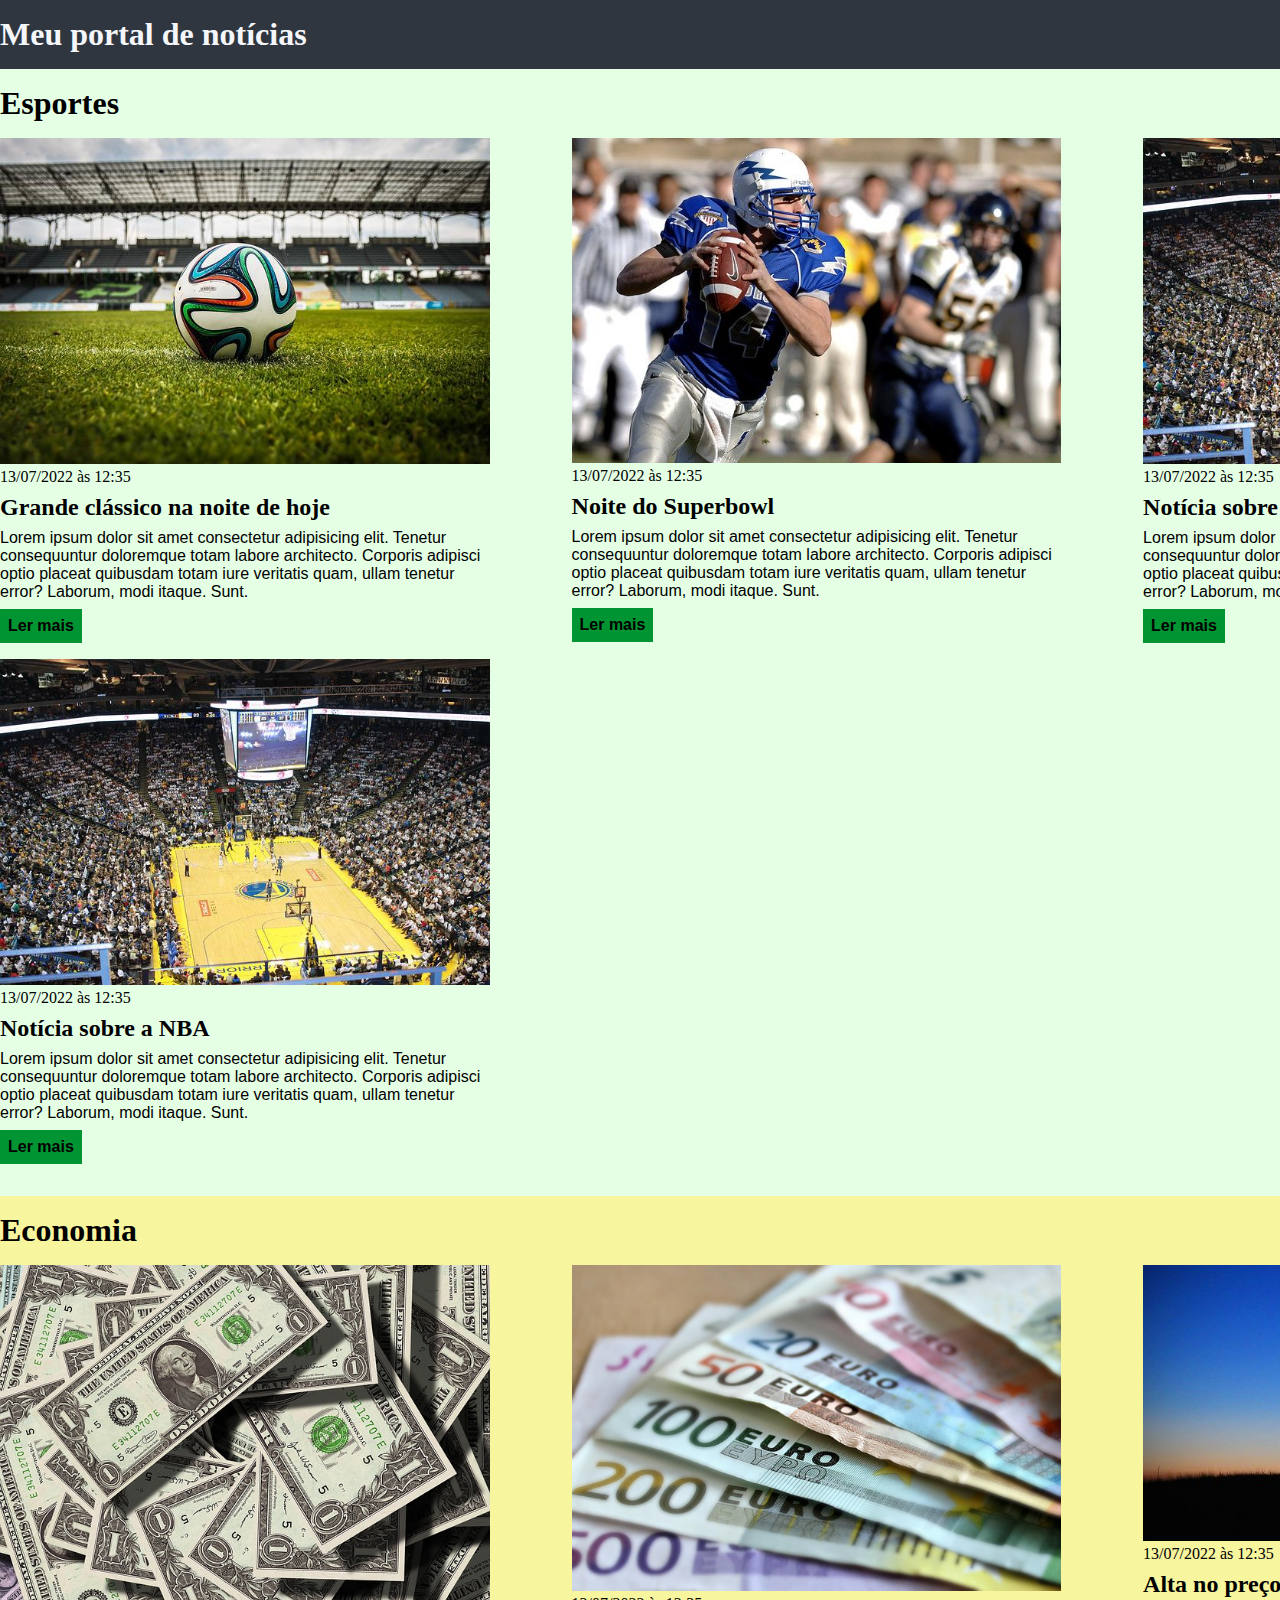
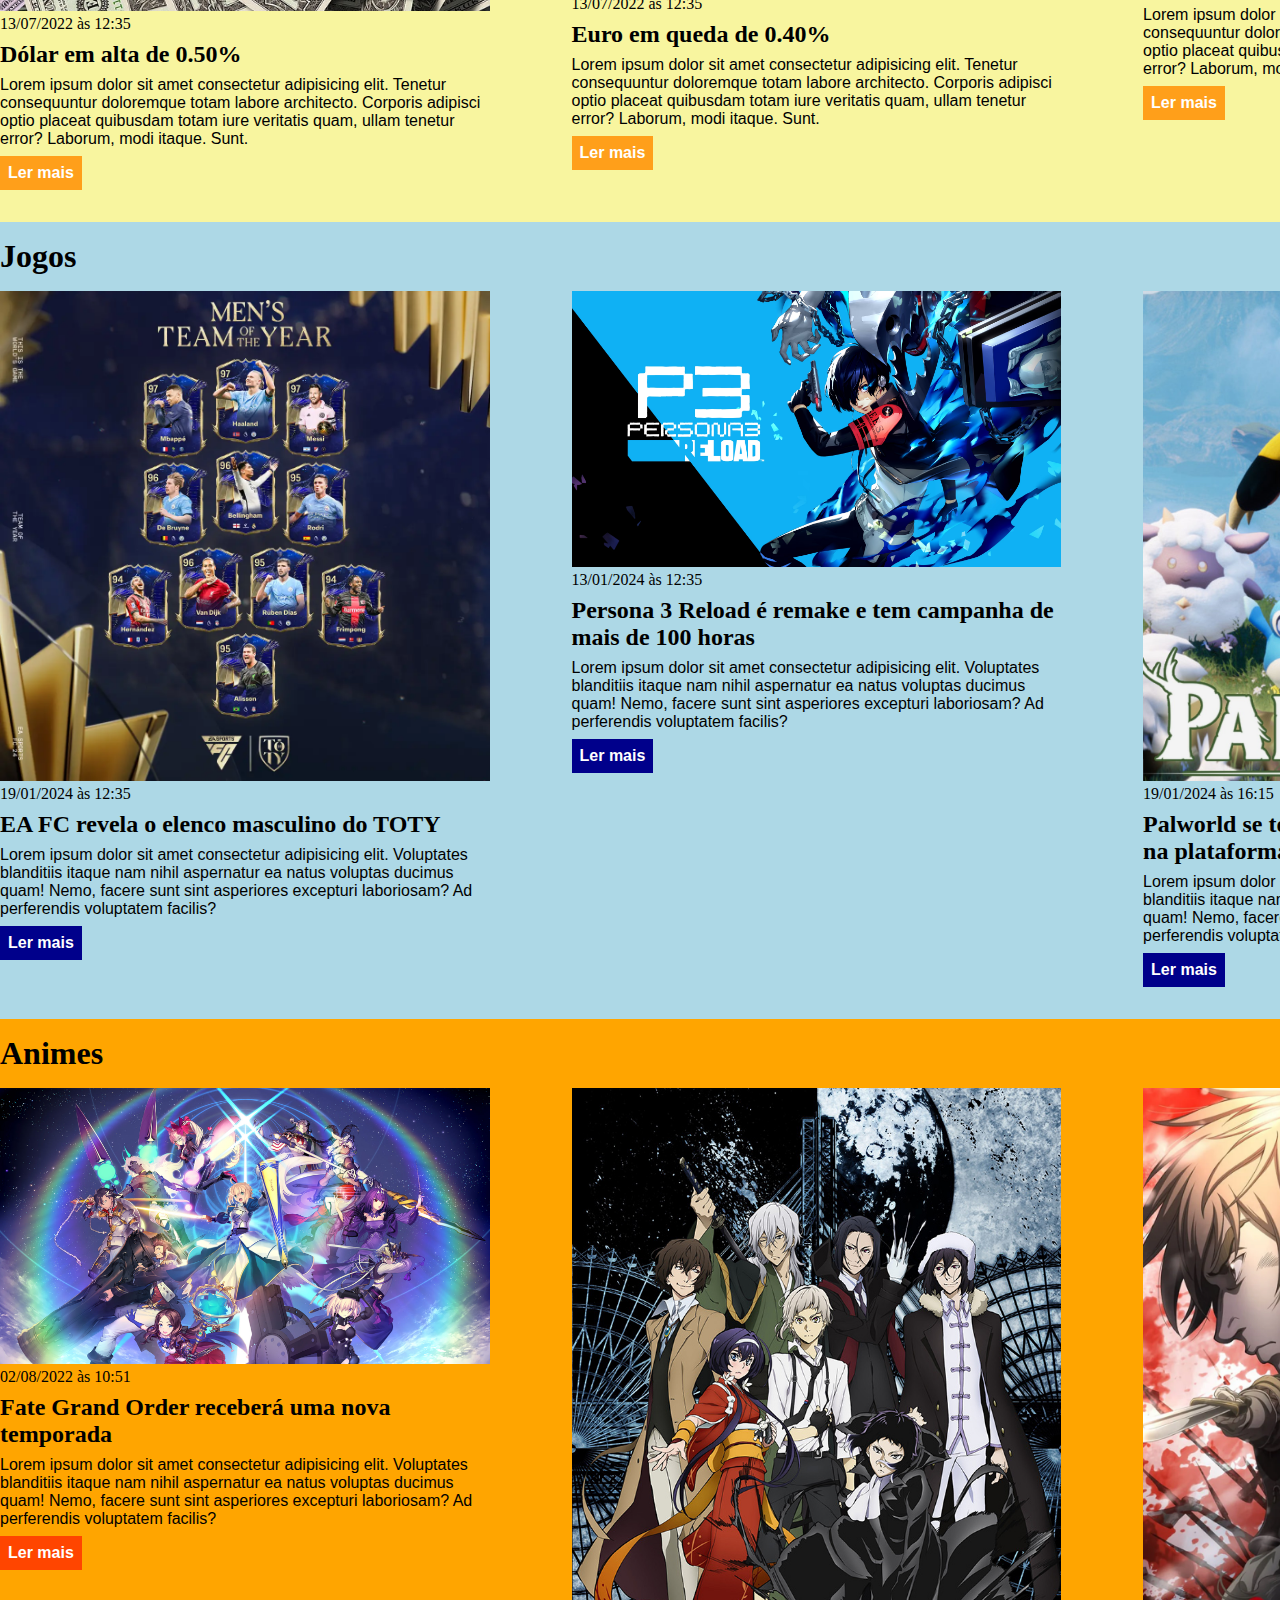
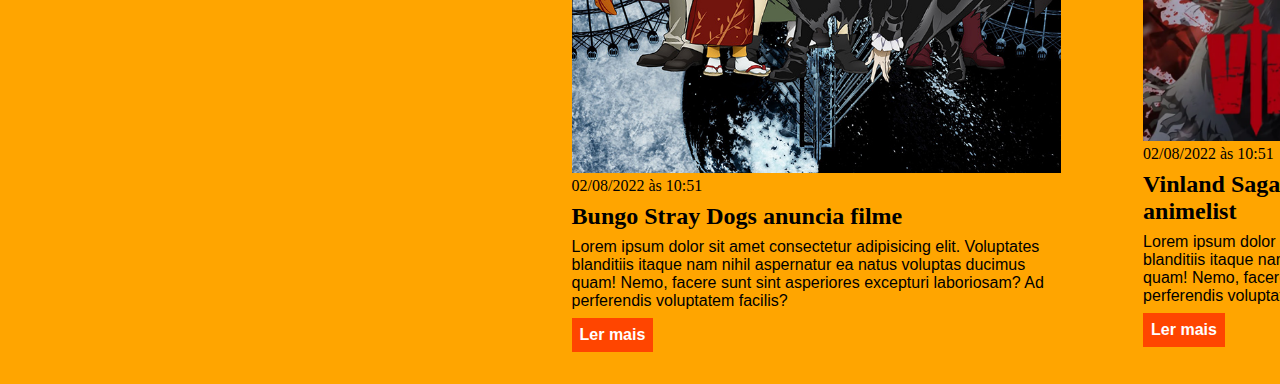
<file: index.html>
<!DOCTYPE html>
<html lang="pt-BR">
<head>
    <meta charset="UTF-8">
    <meta http-equiv="X-UA-Compatible" content="IE=edge">
    <meta name="viewport" content="width=device-width, initial-scale=1.0">
    <title>Meu portal de notícias</title>
    <link rel="stylesheet" href="./main.css" />
</head>
<body>
    <header>
        <div class="container">
            <h1>Meu portal de notícias</h1>
            <nav>
            <ul>
                <li>
                    <a href="#sports" title="Ir para a seção de esportes">Esportes</a>
                </li>
                <li>
                    <a href="#economy" title="Ir para a seção de notícias">Economia</a>
                </li>
                <li>
                    <a href="#games" title="Ir para a seção de jogos">Jogos</a>
                </li>
                <li>
                    <a href="#anime" title="Ir para a seção de animes">Animes</a>
                </li>
            </ul>
        </nav>
        </div>
    </header>
    <section id="sports">
        <div class="container">
                <h2>Esportes</h2>
            <div class="articles">
                <article>
                    <img src="./imagens/futebol.jpg" alt="Bola de futebol no gramado" />
                    <header>
                        <time class="creation-date">13/07/2022 às 12:35</time>
                    </header>
                    <h3>Grande clássico na noite de hoje</h3>
                    <p>
                        Lorem ipsum dolor sit amet consectetur adipisicing elit. Tenetur consequuntur doloremque totam labore architecto. 
                        Corporis adipisci optio placeat quibusdam totam iure veritatis quam, ullam tenetur error? Laborum, modi itaque. Sunt.
                    </p>
                    <a href="#" title="Leia a notícia completa">Ler mais</a>
                </article>
                <article>
                    <img src="./imagens/futebol-americano.jpg" alt="Jogador de futebol americano correndo com a bola na mão" />
                    <header>
                        <time>13/07/2022 às 12:35</time>
                    </header>
                    <h3>Noite do Superbowl</h3>
                    <p>
                        Lorem ipsum dolor sit amet consectetur adipisicing elit. Tenetur consequuntur doloremque totam labore architecto. 
                        Corporis adipisci optio placeat quibusdam totam iure veritatis quam, ullam tenetur error? Laborum, modi itaque. Sunt.
                    </p>
                    <a href="#" title="Leia a notícia completa">Ler mais</a>
                </article>
                <article>
                    <img src="./imagens/basquete.jpg" title="Vista aérea de uma quadra de basquete" />
                    <header>
                        <time>13/07/2022 às 12:35</time>
                    </header>
                    <h3>Notícia sobre a NBA</h3>
                    <p>
                        Lorem ipsum dolor sit amet consectetur adipisicing elit. Tenetur consequuntur doloremque totam labore architecto. 
                        Corporis adipisci optio placeat quibusdam totam iure veritatis quam, ullam tenetur error? Laborum, modi itaque. Sunt.
                    </p>
                    <a href="#" title="Leia a notícia completa">Ler mais</a>
                </article>
                <article>
                    <img src="./imagens/basquete.jpg" title="Vista aérea de uma quadra de basquete" />
                    <header>
                        <time>13/07/2022 às 12:35</time>
                    </header>
                    <h3>Notícia sobre a NBA</h3>
                    <p>
                        Lorem ipsum dolor sit amet consectetur adipisicing elit. Tenetur consequuntur doloremque totam labore architecto. 
                        Corporis adipisci optio placeat quibusdam totam iure veritatis quam, ullam tenetur error? Laborum, modi itaque. Sunt.
                    </p>
                    <a href="#" title="Leia a notícia completa">Ler mais</a>
                </article>
            </div>
        </div>
    </section>
    <section id="economy">
        <div class="container">
            <h2>Economia</h2>
            <div class="articles">
                <article>
                    <img src="./imagens/dolares.jpg" alt="Muitos dólares" />
                    <header>
                        <time>13/07/2022 às 12:35</time>
                    </header>
                    <h3>Dólar em alta de 0.50%</h3>
                    <p>
                        Lorem ipsum dolor sit amet consectetur adipisicing elit. Tenetur consequuntur doloremque totam labore architecto. 
                        Corporis adipisci optio placeat quibusdam totam iure veritatis quam, ullam tenetur error? Laborum, modi itaque. Sunt.
                    </p>
                    <a href="#" title="Leia a notícia completa">Ler mais</a>
                </article>
                <article>
                    <img src="./imagens/euro.jpg" alt="Várias notas de euro" />
                    <header>
                        <time>13/07/2022 às 12:35</time>
                    </header>
                    <h3>Euro em queda de 0.40%</h3>
                    <p>
                        Lorem ipsum dolor sit amet consectetur adipisicing elit. Tenetur consequuntur doloremque totam labore architecto. 
                        Corporis adipisci optio placeat quibusdam totam iure veritatis quam, ullam tenetur error? Laborum, modi itaque. Sunt.
                    </p>
                    <a href="#" title="Leia a notícia completa">Ler mais</a>
                </article>
                <article>
                    <img src="./imagens/petroleo.jpg" alt="Extração de petróleo" />
                    <header>
                        <time>13/07/2022 às 12:35</time>
                    </header>
                    <h3>Alta no preço do barril do petróleo</h3>
                    <p>
                        Lorem ipsum dolor sit amet consectetur adipisicing elit. Tenetur consequuntur doloremque totam labore architecto. 
                        Corporis adipisci optio placeat quibusdam totam iure veritatis quam, ullam tenetur error? Laborum, modi itaque. Sunt.
                    </p>
                    <a href="#" title="Leia a notícia completa">Ler mais</a>
                </article>
            </div>
        </div>
    </section>
    <section id="games">
        <div class="container">
            <h2>Jogos</h2>
            <div class="articles">
                <article>
                <img src="./imagens/TOTY EA FC.webp" alt="Jogadores do time do ano" />
                <header>
                    <time>19/01/2024 às 12:35</time>
                </header>
                <h3>EA FC revela o elenco masculino do TOTY</h3>
                <p>
                    Lorem ipsum dolor sit amet consectetur adipisicing elit. Voluptates blanditiis itaque nam nihil aspernatur ea natus voluptas ducimus quam! Nemo, 
                    facere sunt sint asperiores excepturi laboriosam? Ad perferendis voluptatem facilis?
                </p>
                <a href="#" title="Leia a notícia completa">Ler mais</a>
                </article>
                <article>
                    <img src="./imagens/PERSONA 3 RELOAD.avif" alt="Capa do jogo Persona 3 Reload" />
                    <header>
                        <time>13/01/2024 às 12:35</time>
                    </header>
                    <h3>Persona 3 Reload é remake e tem campanha de mais de 100 horas</h3>
                    <p>
                        Lorem ipsum dolor sit amet consectetur adipisicing elit. Voluptates blanditiis itaque nam nihil aspernatur ea natus voluptas ducimus quam! Nemo, 
                        facere sunt sint asperiores excepturi laboriosam? Ad perferendis voluptatem facilis?
                    </p>
                    <a href="#" title="Leia a notícia completa">Ler mais</a>
                </article>
                <article>
                    <img src="./imagens/PALWORLD.jpg" alt="Capa do jogo PALWORLD" />
                    <header>
                        <time>19/01/2024 às 16:15</time>
                    </header>
                    <h3>Palworld se torna o segundo game mais jogado na plataforma da Steam</h3>
                    <p>
                        Lorem ipsum dolor sit amet consectetur adipisicing elit. Voluptates blanditiis itaque nam nihil aspernatur ea natus voluptas ducimus quam! Nemo, 
                        facere sunt sint asperiores excepturi laboriosam? Ad perferendis voluptatem facilis?
                    </p>
                    <a href="#" title="Leia a notícia completa">Ler mais</a>
                </article>
            </div>
        </div>
    </section>
    <section id="anime">
        <div class="container">
            <h2>Animes</h2>
            <div class="articles">
                <article>
                <img src="./imagens/FATE GRAND ORDER.jpg" alt="Personagens do anime Fate Grand Order" />
                <header>
                    <time>02/08/2022 às 10:51</time>
                </header>
                <h3>Fate Grand Order receberá uma nova temporada</h3>
                <p>
                    Lorem ipsum dolor sit amet consectetur adipisicing elit. Voluptates blanditiis itaque nam nihil aspernatur ea natus voluptas ducimus quam! Nemo, 
                    facere sunt sint asperiores excepturi laboriosam? Ad perferendis voluptatem facilis?
                </p>
                <a href="#" title="Leia a notícia completa">Ler mais</a>
                </article>
                <article>
                    <img src="./imagens/BUNGO STRAY DOGS.jpg" alt="Personagens do anime Bungo Stray Dogs" />
                    <header>
                        <time>02/08/2022 às 10:51</time>
                    </header>
                    <h3>Bungo Stray Dogs anuncia filme</h3>
                    <p>
                        Lorem ipsum dolor sit amet consectetur adipisicing elit. Voluptates blanditiis itaque nam nihil aspernatur ea natus voluptas ducimus quam! Nemo, 
                        facere sunt sint asperiores excepturi laboriosam? Ad perferendis voluptatem facilis?
                    </p>
                    <a href="#" title="Leia a notícia completa">Ler mais</a>
                    </article>
                    <article>
                        <img src="./imagens/VINLAND SAGA.webp" alt="Personagens do anime Vinland Saga" />
                        <header>
                            <time>02/08/2022 às 10:51</time>
                        </header>
                        <h3>Vinland Saga alcança posição de pódio no animelist</h3>
                        <p>
                            Lorem ipsum dolor sit amet consectetur adipisicing elit. Voluptates blanditiis itaque nam nihil aspernatur ea natus voluptas ducimus quam! Nemo, 
                            facere sunt sint asperiores excepturi laboriosam? Ad perferendis voluptatem facilis?
                        </p>
                        <a href="#" title="Leia a notícia completa">Ler mais</a>
                        </article>
            </div>
        </div>
    </section>
</body>
</html>
</file>
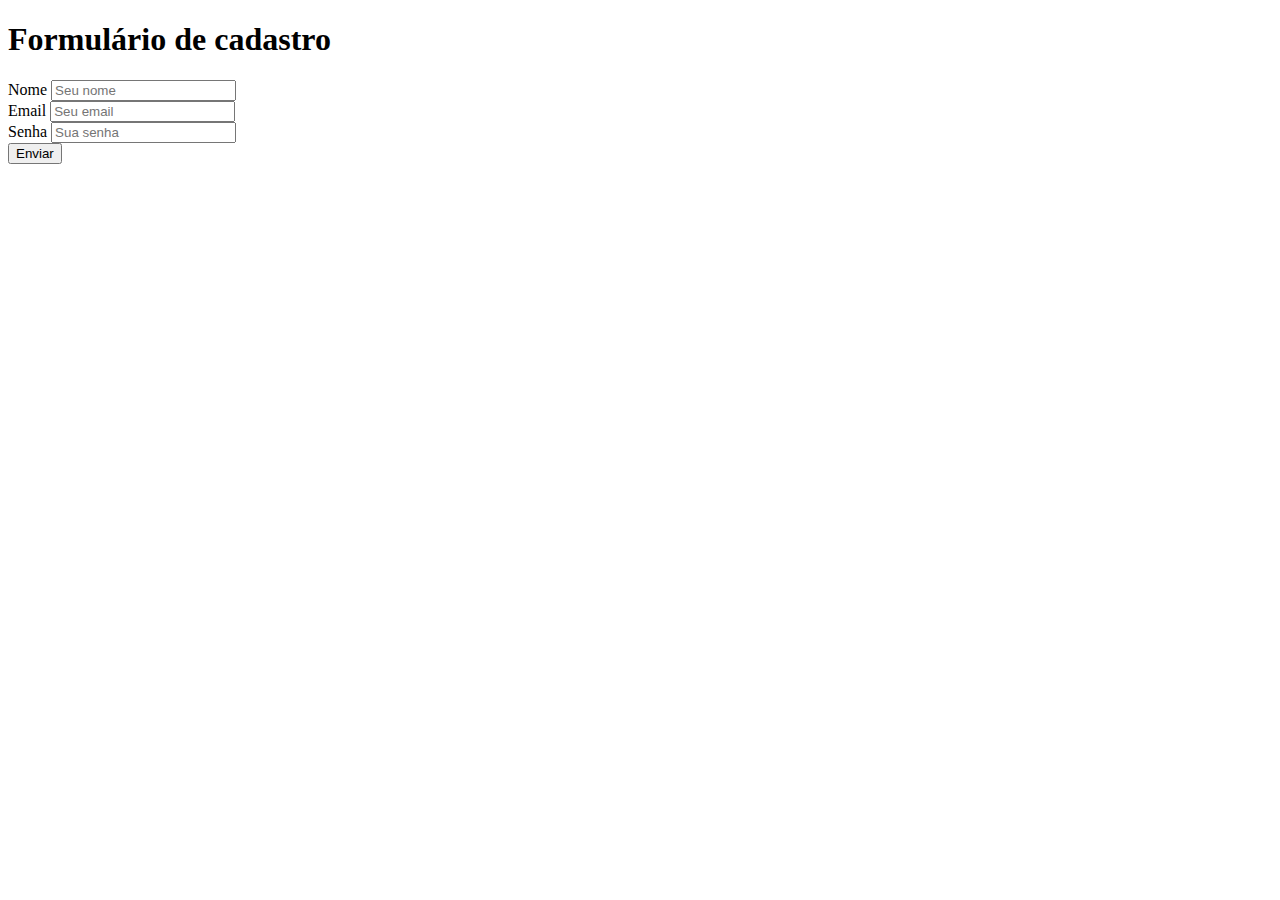
<file: exercicio.html>
<!DOCTYPE html>
<html lang="en">
<head>
    <meta charset="UTF-8">
    <meta name="viewport" content="width=device-width, initial-scale=1.0">
    <title>Formulário de cadastro</title>
</head>
<body>
    <h1>Formulário de cadastro</h1>
    <form>
        <label for="Nome">Nome</label>
        <input id="Nome" type="text" placeholder="Seu nome">
        <br />
        <label for="email">Email</label>
        <input id="email" type="email" placeholder="Seu email">
        <br />
        <label for="senha">Senha</label>
        <input id="senha" type="password" placeholder="Sua senha">
        <br />
        <button type="submit">Enviar</button>
</body>
</html>
</file>
<file: main.css>
* {
    box-sizing: border-box;
    margin: 0;
    padding: 0;
}

body > header {
    background-color: #2f3640;
    padding: 16px 0;
    color: #f5f6fa;
}

header .container {
    display: flex;
    align-items: center;
    justify-content: space-between;
}

header li {
    display: inline;
    font-family: Arial, Helvetica, sans-serif;
    font-weight: bold;
    margin-left: 16px;
}

header li a {
    color: #f5f6fa;
    text-decoration: none;
}

.container {
    width: 1633px;
    margin: 0 auto 0 auto;
}

.articles {
    display: flex;
    flex-wrap: wrap;
    justify-content: space-between;
}

.articles article img {
    /*height: 180px; */
    width: 100%;
}

.articles article {
    width: 30%;
}

section {
    padding: 16px 0;
}

section h2,
.articles article {
    margin-bottom: 16px;
}

.articles article h3 {
    margin-top: 8px;
    margin-bottom: 8px;
}

.articles article a {
    background-color: blue;
    color: #fff;
    padding: 8px;
    display: inline-block;
    text-decoration: none;
    font-weight: bold;
    margin-top: 8px;
}

.articles article a:hover {
    text-decoration: underline;
}

.articles article p,
.articles article a {
    font-family: Arial, Helvetica, sans-serif;
}

.articles article h3 {
    font-size: 24px;
}

section h2 {
    font-size: 32px;
}

#sports {
    background-color: rgba(0, 255, 0, 0.1);
}

#sports .articles article a {
    background-color: #009432;
    color: #000;
}

#economy {
    background-color: #f8f59f;
}

#economy .articles article a {
    background-color: #ff9f1a;
}

#games {
    background-color: lightblue;
}

#games .articles article a {
    background-color: darkblue;
}

#anime {
    background-color: orange;
}

#anime .articles article a {
    background-color: orangered;
}
</file>
